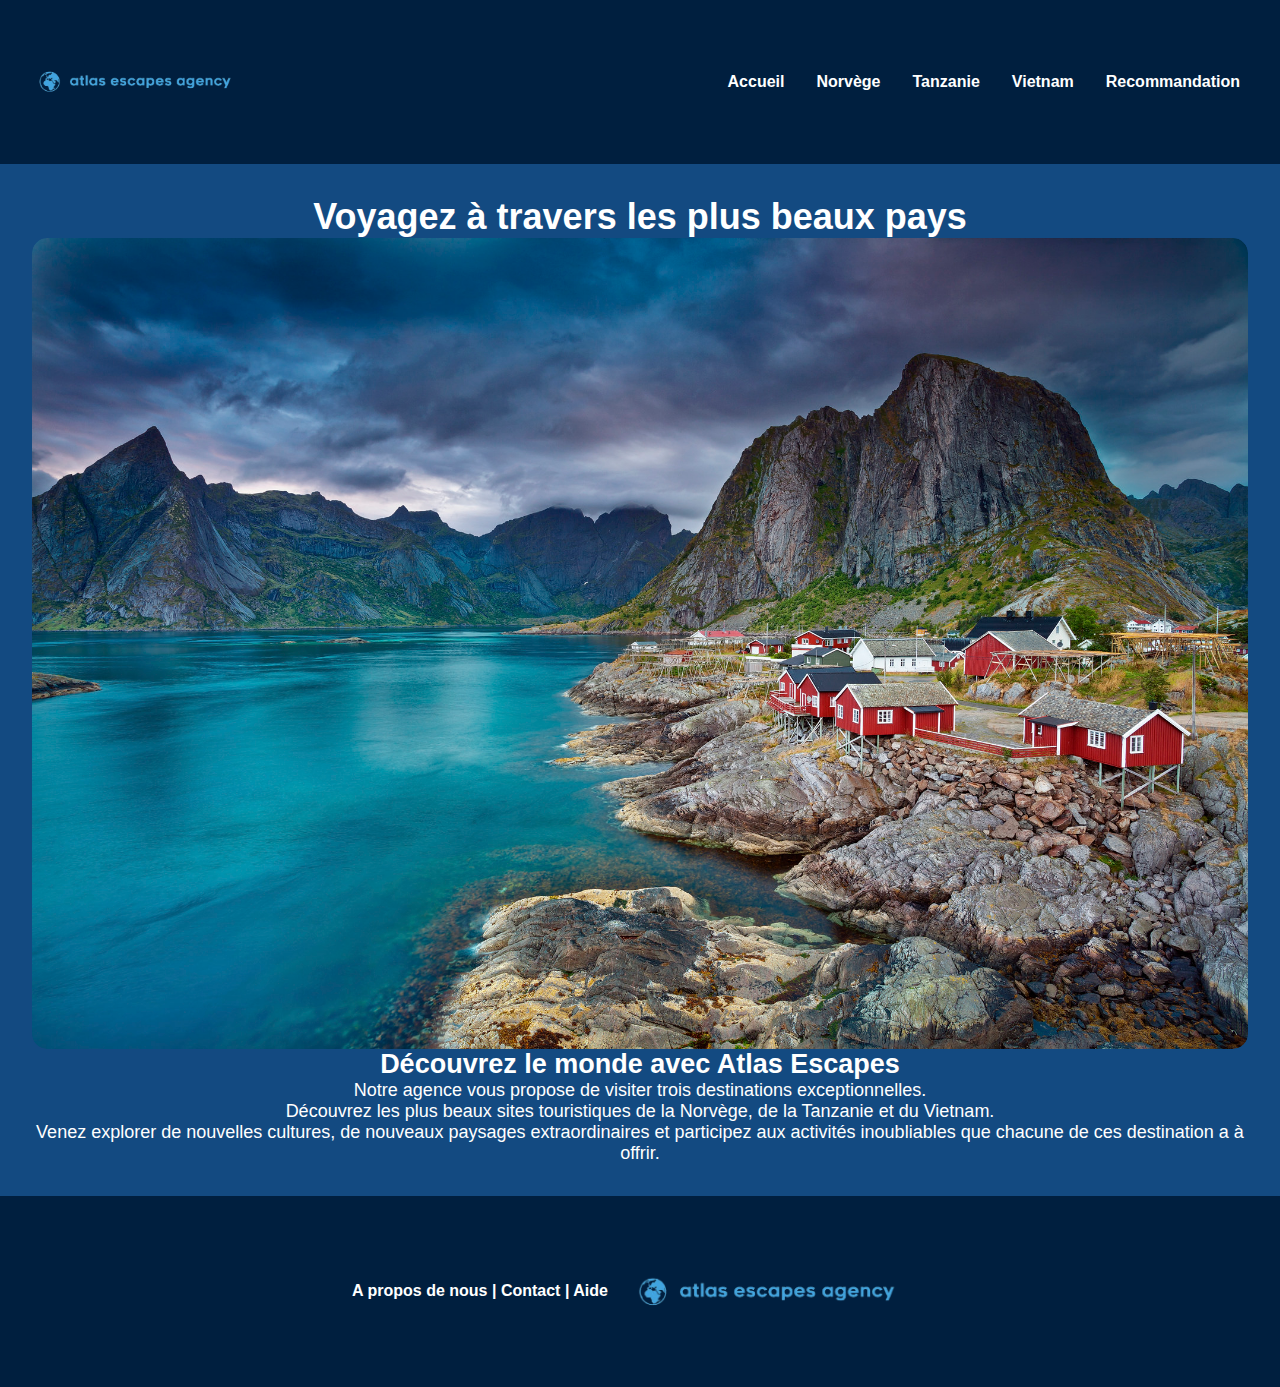
<file: index.html>
<!DOCTYPE html>
<html lang="en">
	<head>
		<meta charset="UTF-8" />
		<meta name="viewport" content="width=device-width, initial-scale=1.0" />
		<title>Document</title>
	</head>
	<body>
		<script>
			//redirection vers la page d'accueil//
			window.location.href = "html/index.html";
		</script>
	</body>
</html>
</file>
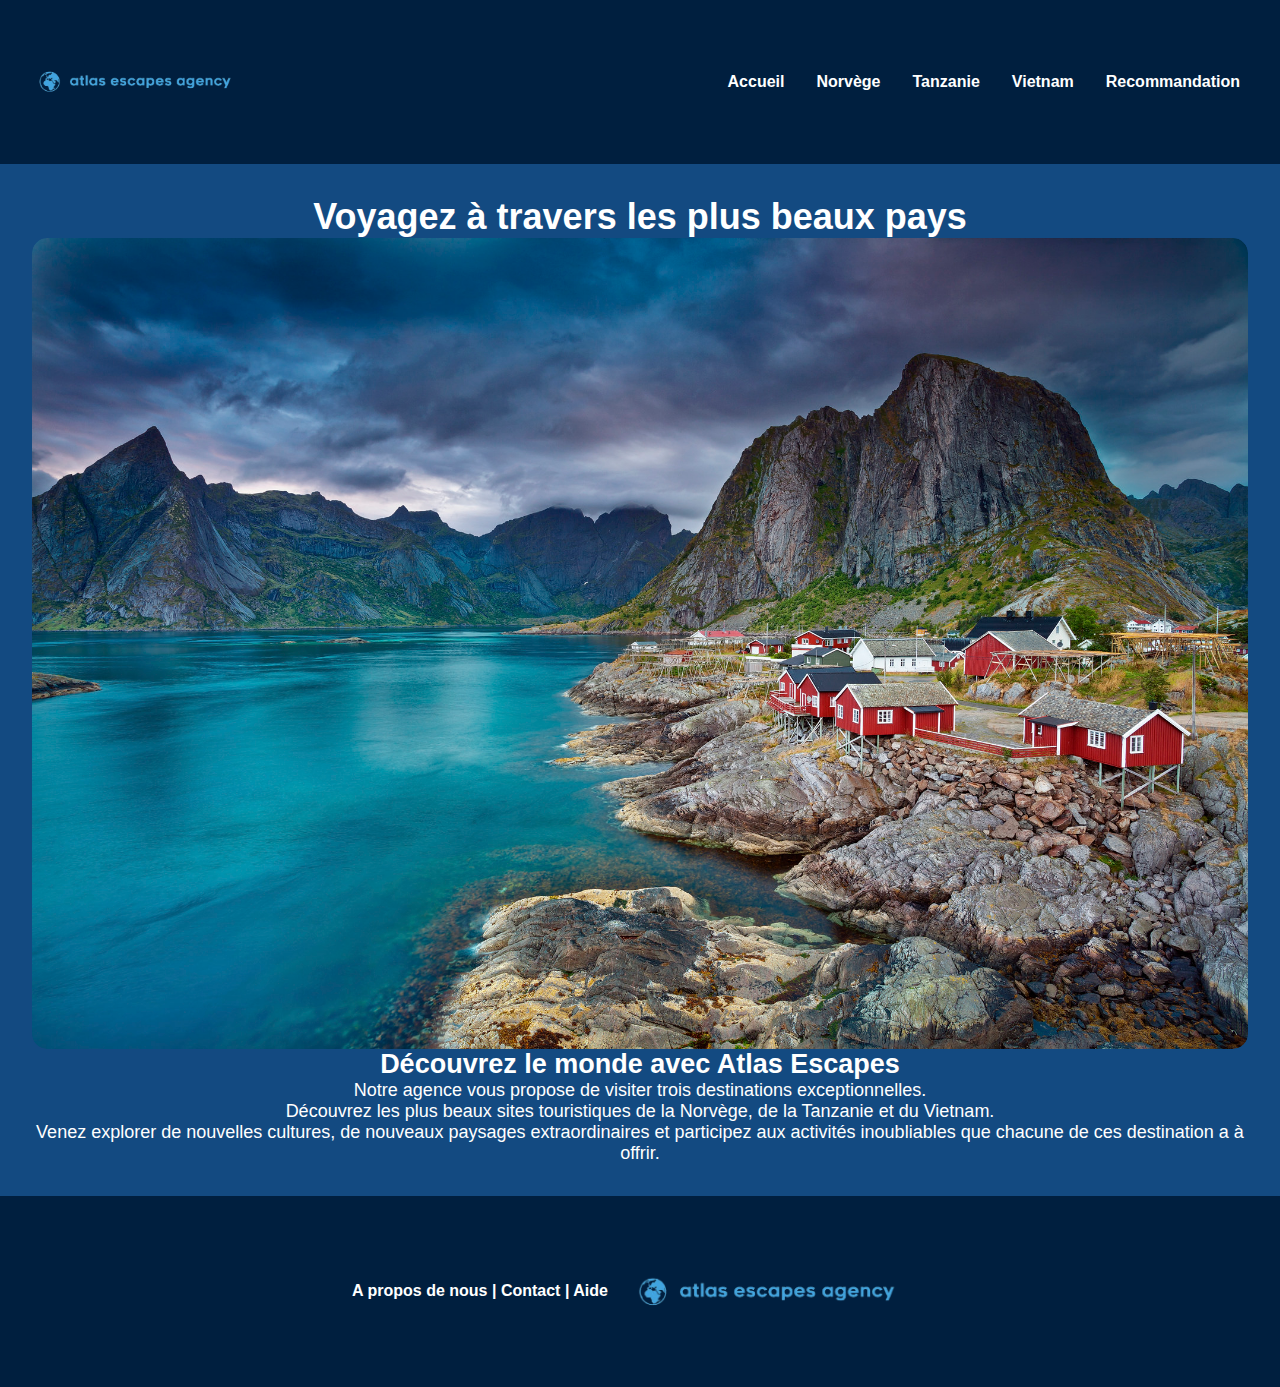
<file: html/index.html>
<!DOCTYPE html>
<html lang="fr">
	<head>
		<meta charset="UTF-8" />
		<meta name="viewport" content="width=device-width, initial-scale=1.0" />
		<title>Accueil</title>
		<link rel="stylesheet" href="../css/index.css" />
		<link rel="stylesheet" href="../css/style.css" />
	</head>
	<body>
		<header>
			<div class="logo">
				<img src="../img/logo-removed.png" alt="" class="logo" />
			</div>
			<nav>
				<ul class="nav-links">
					<li><a href="../html/index.html">Accueil</a></li>
					<li><a href="../html/norvege.html">Norvège</a></li>
					<li><a href="../html/tanzanie.html">Tanzanie</a></li>
					<li><a href="../html/vietnam.html">Vietnam</a></li>
					<li>
						<a href="../html/recommandation.html">Recommandation</a>
					</li>
				</ul>
			</nav>
		</header>

		<main>
			<h1>Voyagez à travers les plus beaux pays</h1>

			<!-- carrousel -->
			<div class="carrousel-container">
				<div class="carrousel">
					<img src="../img/index-norvege.jpeg" alt="" />
					<img src="../img/index-tanzanie.jpg" alt="" />
					<img src="../img/index-vietnam.jpg" alt="" />
				</div>
			</div>

			<section class="agence-info">
				<h2>Découvrez le monde avec Atlas Escapes</h2>
				<p>
					Notre agence vous propose de visiter trois destinations
					exceptionnelles. <br />
					Découvrez les plus beaux sites touristiques de la Norvège,
					de la Tanzanie et du Vietnam. <br />
					Venez explorer de nouvelles cultures, de nouveaux paysages
					extraordinaires et participez aux activités inoubliables que
					chacune de ces destination a à offrir.
				</p>
			</section>
		</main>

		<footer>
			<div class="footer-info">
				<a href="../html/about.html"
					>A propos de nous | Contact | Aide</a
				>
			</div>
			<div class="footer-logo">
				<img src="../img/logo-removed.png" alt="" />
			</div>
		</footer>
	</body>
</html>
</file>
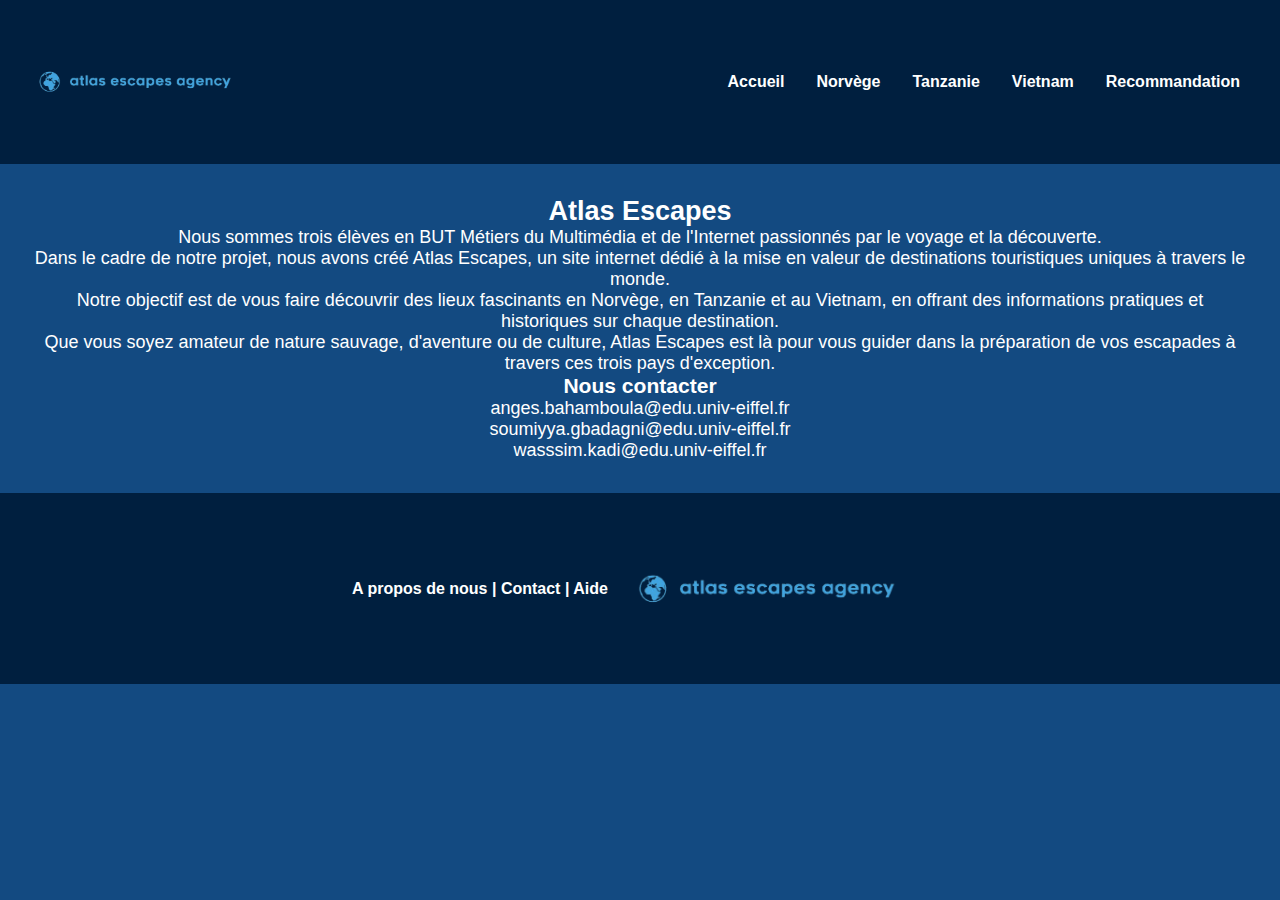
<file: html/about.html>
<!DOCTYPE html>
<html lang="fr">
	<head>
		<meta charset="UTF-8" />
		<meta name="viewport" content="width=device-width, initial-scale=1.0" />
		<title>About</title>
		<link rel="stylesheet" href="../css/index.css" />
		<link rel="stylesheet" href="../css/style.css" />
	</head>
	<body>
		<header>
			<div class="logo">
				<img src="../img/logo-removed.png" alt="" class="logo" />
			</div>
			<nav>
				<ul class="nav-links">
					<li><a href="../html/index.html">Accueil</a></li>
					<li><a href="../html/norvege.html">Norvège</a></li>
					<li><a href="../html/tanzanie.html">Tanzanie</a></li>
					<li><a href="../html/vietnam.html">Vietnam</a></li>
					<li>
						<a href="../html/recommandation.html">Recommandation</a>
					</li>
				</ul>
			</nav>
		</header>

		<main>
			<section class="agence-info">
				<h2>Atlas Escapes</h2>
				<p>
					Nous sommes trois élèves en BUT Métiers du Multimédia et de
					l'Internet passionnés par le voyage et la découverte.
				</p>
				<p>
					Dans le cadre de notre projet, nous avons créé Atlas
					Escapes, un site internet dédié à la mise en valeur de
					destinations touristiques uniques à travers le monde.
				</p>
				<p>
					Notre objectif est de vous faire découvrir des lieux
					fascinants en Norvège, en Tanzanie et au Vietnam, en offrant
					des informations pratiques et historiques sur chaque
					destination.
				</p>
				<p>
					Que vous soyez amateur de nature sauvage, d'aventure ou de
					culture, Atlas Escapes est là pour vous guider dans la
					préparation de vos escapades à travers ces trois pays
					d'exception.
				</p>
			</section>
			<h3>Nous contacter</h3>
			<p>anges.bahamboula@edu.univ-eiffel.fr</p>
			<p>soumiyya.gbadagni@edu.univ-eiffel.fr</p>
			<p>wasssim.kadi@edu.univ-eiffel.fr</p>
		</main>

		<footer>
			<div class="footer-info">
				<a href="../html/about.html"
					>A propos de nous | Contact | Aide</a
				>
			</div>
			<div class="footer-logo">
				<img src="../img/logo-removed.png" alt="" />
			</div>
		</footer>
	</body>
</html>
</file>
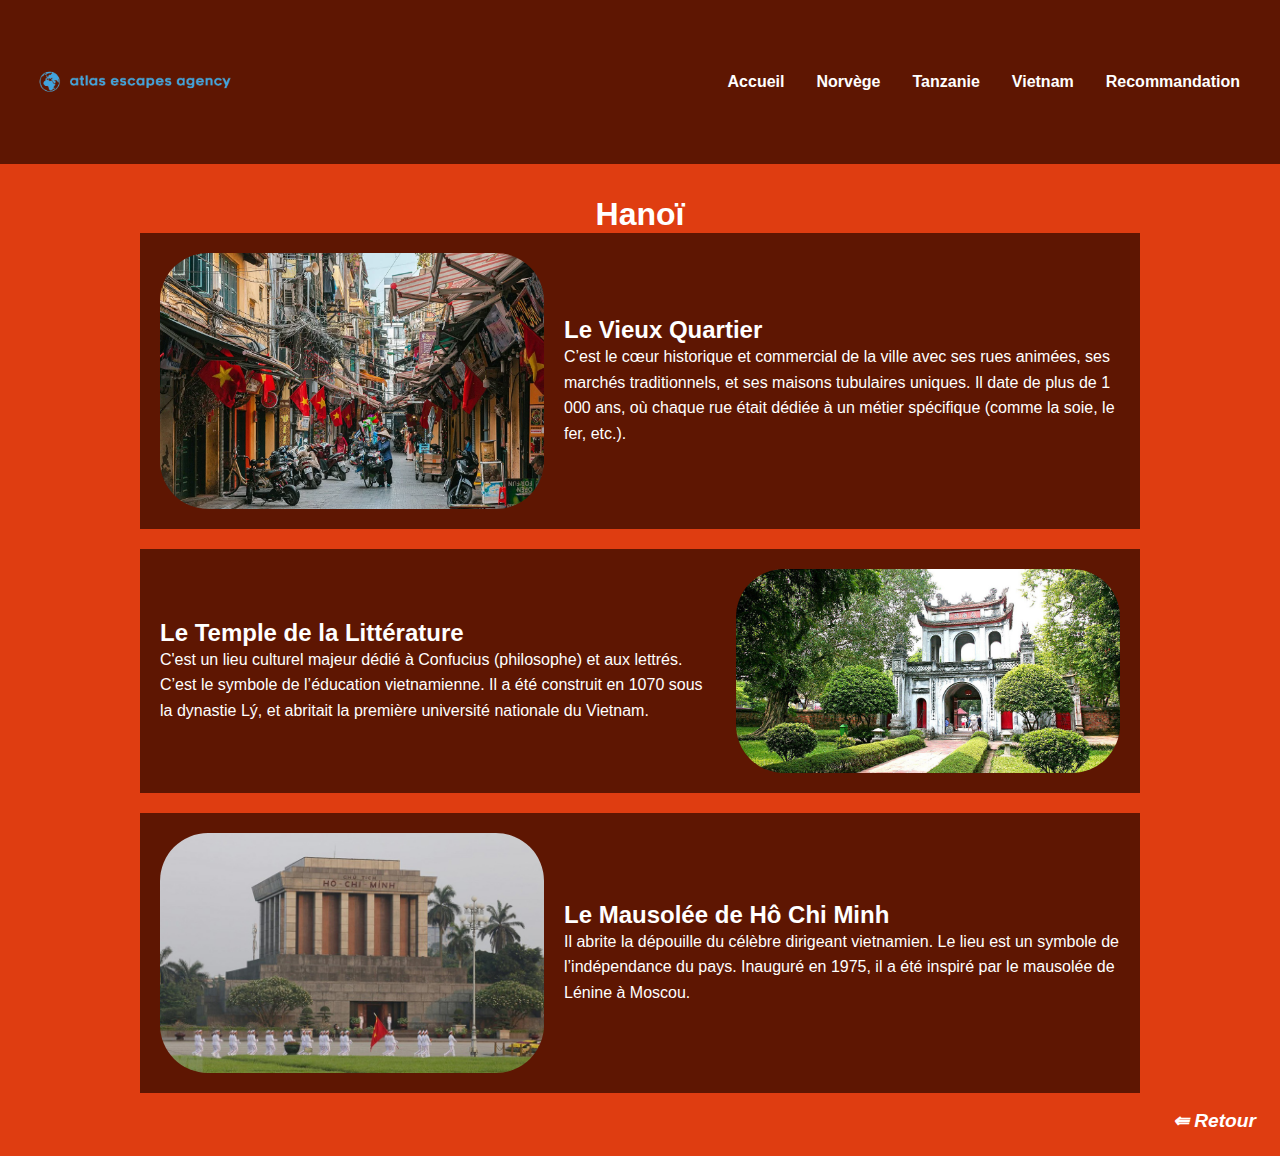
<file: html/hanoi.html>
<!DOCTYPE html>
<html lang="fr">
	<head>
		<meta charset="UTF-8" />
		<meta name="viewport" content="width=device-width, initial-scale=1.0" />
		<title>Hanoï</title>
		<link rel="stylesheet" href="../css/hanoi.css" />
		<link rel="stylesheet" href="../css/style.css" />
	</head>
	<body>
		<header>
			<div class="logo">
				<img src="../img/logo-removed.png" alt="" class="logo" />
			</div>
			<nav>
				<ul class="nav-links">
					<li><a href="../html/index.html">Accueil</a></li>
					<li><a href="../html/norvege.html">Norvège</a></li>
					<li><a href="../html/tanzanie.html">Tanzanie</a></li>
					<li><a href="../html/vietnam.html">Vietnam</a></li>
					<li>
						<a href="../html/recommandation.html">Recommandation</a>
					</li>
				</ul>
			</nav>
		</header>

		<main>
			<h1>Hanoï</h1>

			<!-- info -->
			<section class="info">
				<article class="quartier">
					<img src="../img/hanoi2.jpg.webp" alt="" />

					<div class="texte">
						<h3>Le Vieux Quartier</h3>

						<p>
							C’est le cœur historique et commercial de la ville
							avec ses rues animées, ses marchés traditionnels, et
							ses maisons tubulaires uniques. Il date de plus de 1
							000 ans, où chaque rue était dédiée à un métier
							spécifique (comme la soie, le fer, etc.).
						</p>
					</div>
				</article>
				<article class="temple">
					<div class="texte">
						<h3>Le Temple de la Littérature</h3>
						<p>
							C'est un lieu culturel majeur dédié à Confucius
							(philosophe) et aux lettrés. C’est le symbole de
							l’éducation vietnamienne. Il a été construit en 1070
							sous la dynastie Lý, et abritait la première
							université nationale du Vietnam.
						</p>
					</div>

					<img src="../img/hanoi3.jpg" alt="" />
				</article>
				<article class="mausolee">
					<img src="../img/hanoi4.jpg" alt="" />
					<div class="texte">
						<h3>Le Mausolée de Hô Chi Minh</h3>
						<p>
							Il abrite la dépouille du célèbre dirigeant
							vietnamien. Le lieu est un symbole de l’indépendance
							du pays. Inauguré en 1975, il a été inspiré par le
							mausolée de Lénine à Moscou.
						</p>
					</div>
				</article>
			</section>
		</main>
		<div class="retour">
			<a href="../html/vietnam.html">⇚ Retour</a>
		</div>
	</body>
</html>
</file>
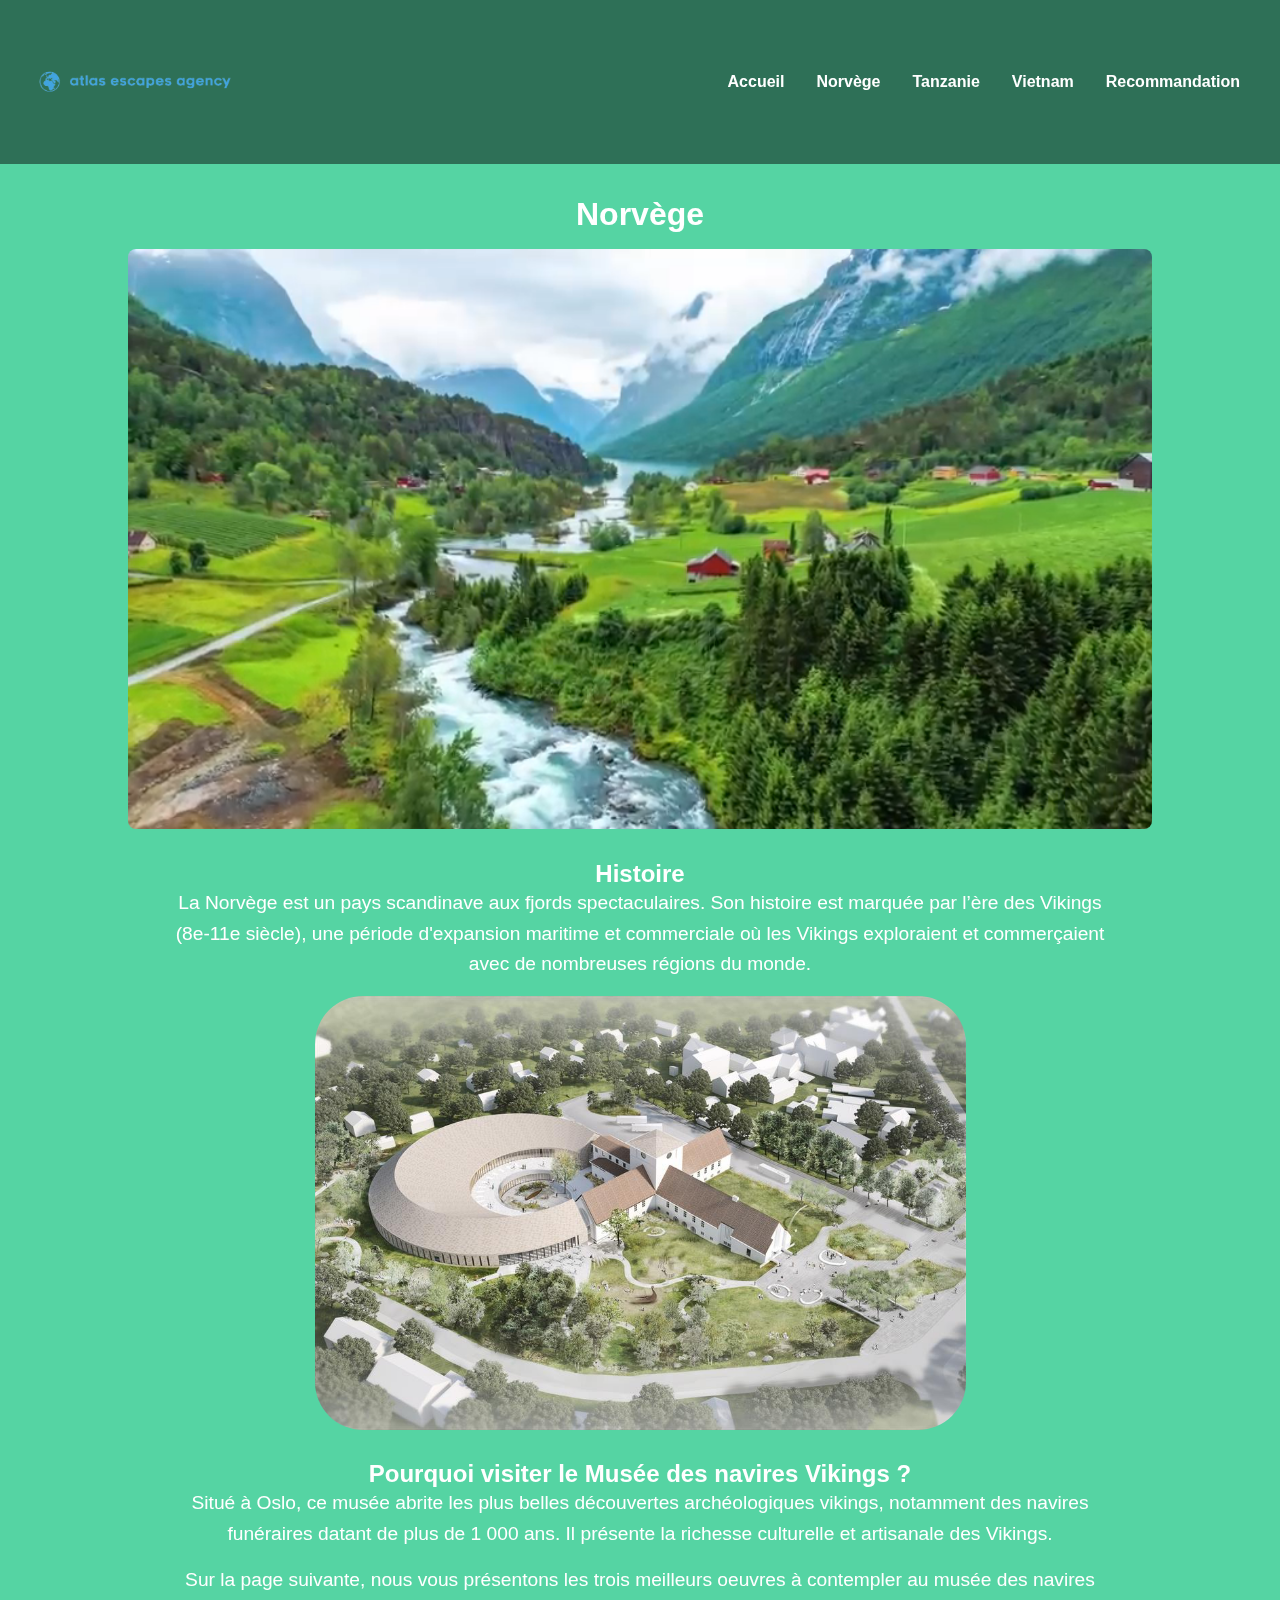
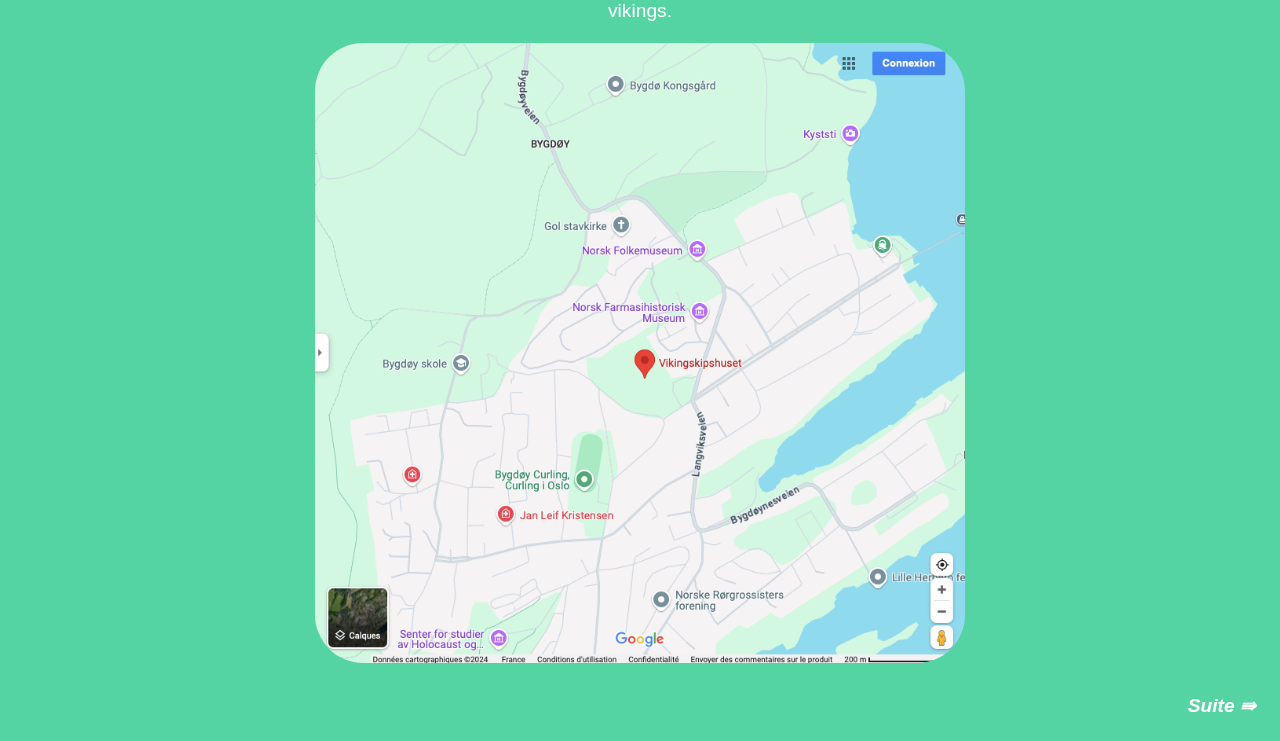
<file: html/norvege.html>
<!DOCTYPE html>
<html lang="fr">
	<head>
		<meta charset="UTF-8" />
		<meta name="viewport" content="width=device-width, initial-scale=1.0" />
		<title>Norvège</title>
		<link rel="stylesheet" href="../css/norvege.css" />
		<link rel="stylesheet" href="../css/style.css" />
	</head>
	<body>
		<header>
			<div class="logo">
				<img src="../img/logo-removed.png" alt="" class="logo" />
			</div>
			<nav>
				<ul class="nav-links">
					<li><a href="../html/index.html">Accueil</a></li>
					<li><a href="../html/norvege.html">Norvège</a></li>
					<li><a href="../html/tanzanie.html">Tanzanie</a></li>
					<li><a href="../html/vietnam.html">Vietnam</a></li>
					<li>
						<a href="../html/recommandation.html">Recommandation</a>
					</li>
				</ul>
			</nav>
		</header>

		<main>
			<h1>Norvège</h1>

			<!-- vid -->
			<section class="video">
				<video autoplay muted loop>
					<source src="../img/norvege.mp4" type="video/mp4" />
				</video>
			</section>

			<!-- info -->
			<section class="info">
				<article>
					<h2>Histoire</h2>
					<p>
						La Norvège est un pays scandinave aux fjords
						spectaculaires. Son histoire est marquée par l’ère des
						Vikings (8e-11e siècle), une période d'expansion
						maritime et commerciale où les Vikings exploraient et
						commerçaient avec de nombreuses régions du monde.
					</p>
					<img src="../img/viking1.jpeg" alt="" />
				</article>

				<article>
					<h2>Pourquoi visiter le Musée des navires Vikings ?</h2>
					<p>
						Situé à Oslo, ce musée abrite les plus belles
						découvertes archéologiques vikings, notamment des
						navires funéraires datant de plus de 1 000 ans. Il
						présente la richesse culturelle et artisanale des
						Vikings.
					</p>
					<p>
						Sur la page suivante, nous vous présentons les trois
						meilleurs oeuvres à contempler au musée des navires
						vikings.
					</p>
					<a href="https://maps.app.goo.gl/1DB8f5ickrq9rFeF9">
						<img src="../img/norvege-map.png" alt=""
					/></a>
				</article>
			</section>
		</main>
		<div class="suite">
			<a href="../html/viking.html">Suite ⇛</a>
		</div>
	</body>
</html>
</file>
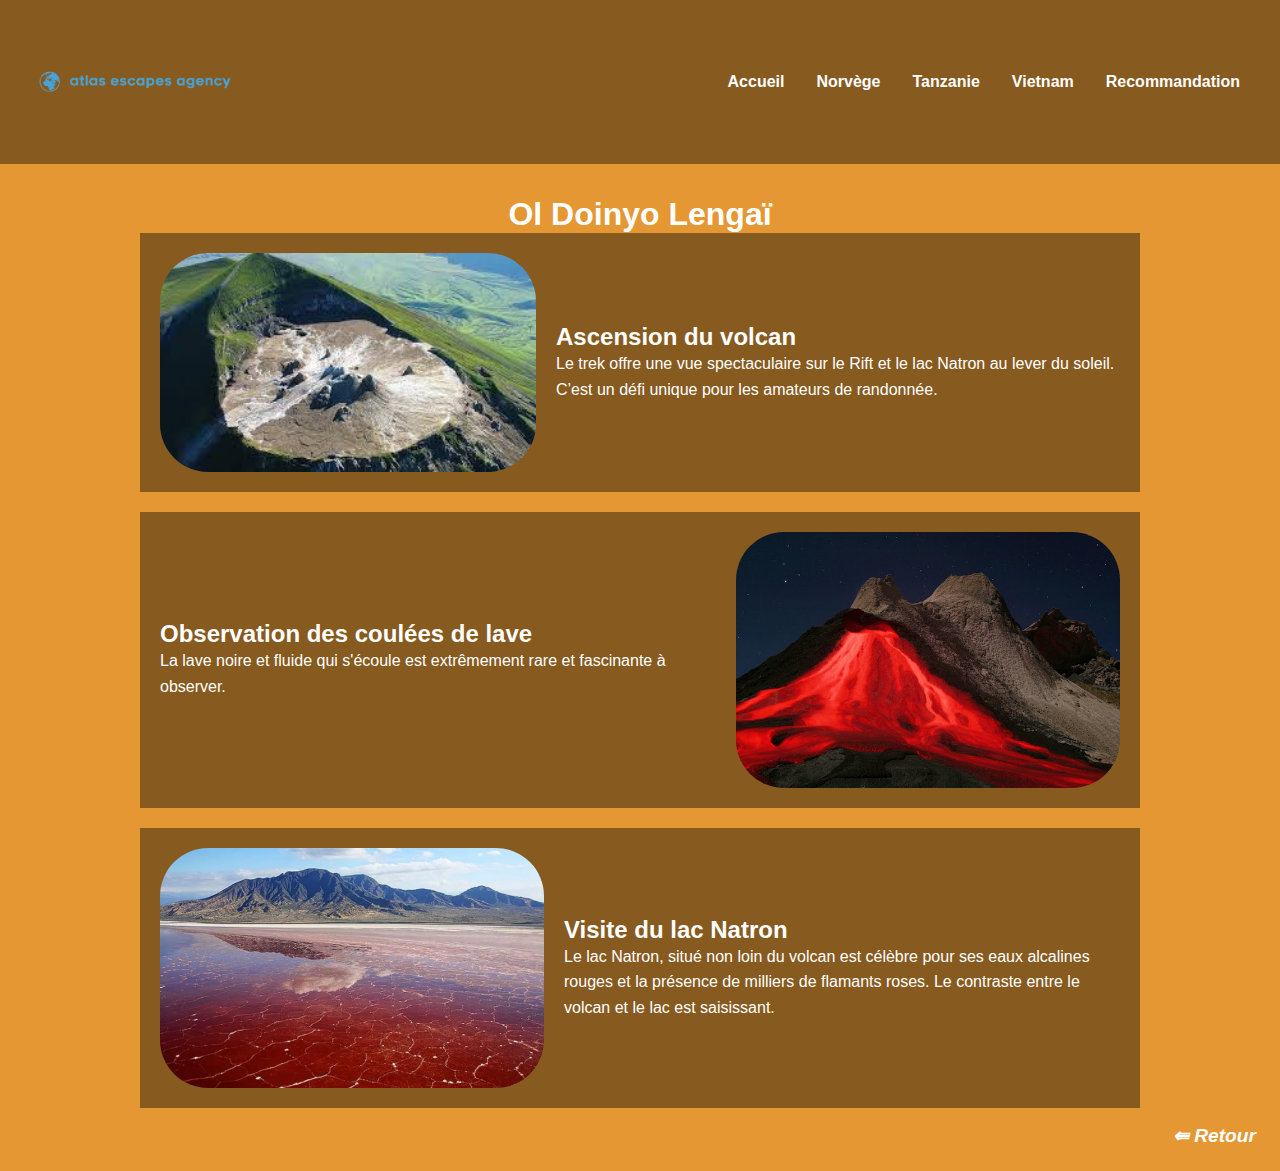
<file: html/odl.html>
<!DOCTYPE html>
<html lang="fr">
	<head>
		<meta charset="UTF-8" />
		<meta name="viewport" content="width=device-width, initial-scale=1.0" />
		<title>Hanoï</title>
		<link rel="stylesheet" href="../css/odl.css" />
		<link rel="stylesheet" href="../css/style.css" />
	</head>
	<body>
		<header>
			<div class="logo">
				<img src="../img/logo-removed.png" alt="" class="logo" />
			</div>
			<nav>
				<ul class="nav-links">
					<li><a href="../html/index.html">Accueil</a></li>
					<li><a href="../html/norvege.html">Norvège</a></li>
					<li><a href="../html/tanzanie.html">Tanzanie</a></li>
					<li><a href="../html/vietnam.html">Vietnam</a></li>
					<li>
						<a href="../html/recommandation.html">Recommandation</a>
					</li>
				</ul>
			</nav>
		</header>

		<main>
			<h1>Ol Doinyo Lengaï</h1>

			<!-- info -->
			<section class="info">
				<article class="ascension">
					<img src="../img/odl2.jpeg" alt="" />
					<div class="texte">
						<h3>Ascension du volcan</h3>
						<p>
							Le trek offre une vue spectaculaire sur le Rift et
							le lac Natron au lever du soleil. C’est un défi
							unique pour les amateurs de randonnée.
						</p>
					</div>
				</article>
				<article class="lave">
					<div class="texte">
						<h3>Observation des coulées de lave</h3>
						<p>
							La lave noire et fluide qui s'écoule est extrêmement
							rare et fascinante à observer.
						</p>
					</div>
					<img src="../img/odl3.jpg" alt="" />
				</article>
				<article class="lac">
					<img src="../img/odl5.png" alt="" />
					<div class="texte">
						<h3>Visite du lac Natron</h3>
						<p>
							Le lac Natron, situé non loin du volcan est célèbre
							pour ses eaux alcalines rouges et la présence de
							milliers de flamants roses. Le contraste entre le
							volcan et le lac est saisissant.
						</p>
					</div>
				</article>
			</section>
		</main>
		<div class="retour">
			<a href="../html/tanzanie.html">⇚ Retour</a>
		</div>
	</body>
</html>
</file>
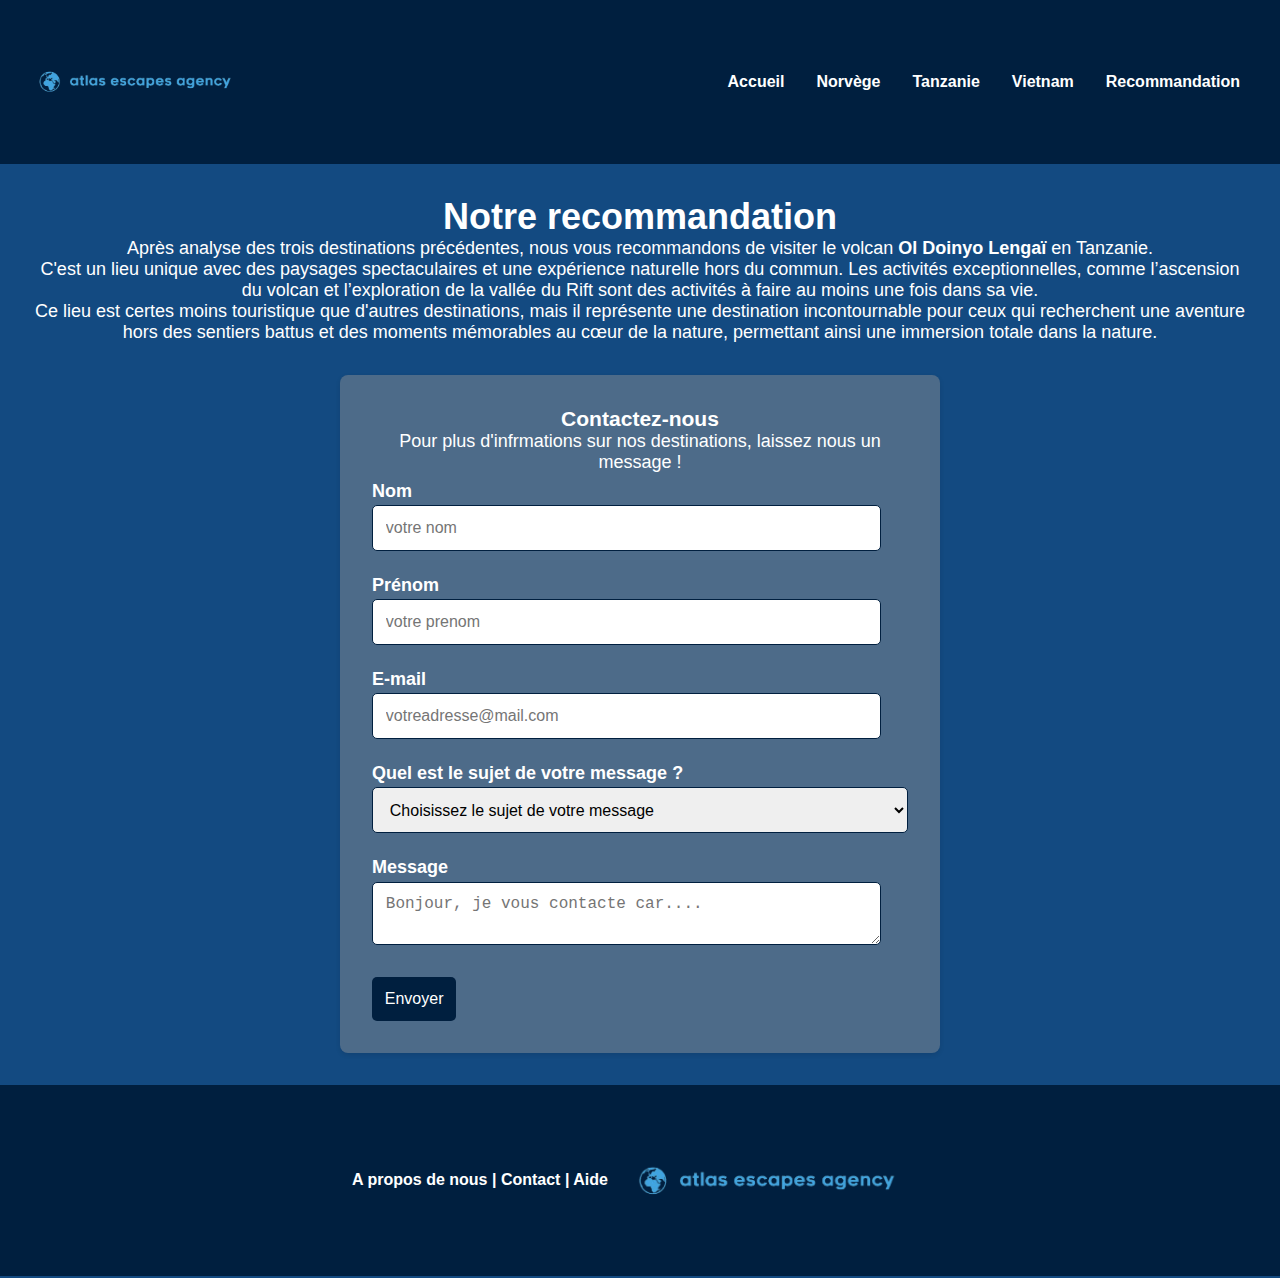
<file: html/recommandation.html>
<!DOCTYPE html>
<html lang="fr">
	<head>
		<meta charset="UTF-8" />
		<meta name="viewport" content="width=device-width, initial-scale=1.0" />
		<title>Recommandation</title>
		<link rel="stylesheet" href="../css/reco.css" />
		<link rel="stylesheet" href="../css/style.css" />
	</head>
	<body>
		<header>
			<div class="logo">
				<img src="../img/logo-removed.png" alt="" class="logo" />
			</div>
			<nav>
				<ul class="nav-links">
					<li><a href="../html/index.html">Accueil</a></li>
					<li><a href="../html/norvege.html">Norvège</a></li>
					<li><a href="../html/tanzanie.html">Tanzanie</a></li>
					<li><a href="../html/vietnam.html">Vietnam</a></li>
					<li>
						<a href="../html/recommandation.html">Recommandation</a>
					</li>
				</ul>
			</nav>
		</header>
		<main>
			<h1>Notre recommandation</h1>
			<p>
				Après analyse des trois destinations précédentes, nous vous
				recommandons de visiter le volcan
				<a href="../html/odl.html">Ol Doinyo Lengaï</a> en Tanzanie.
			</p>
			<p>
				C'est un lieu unique avec des paysages spectaculaires et une
				expérience naturelle hors du commun. Les activités
				exceptionnelles, comme l’ascension du volcan et l’exploration de
				la vallée du Rift sont des activités à faire au moins une fois
				dans sa vie. <br />
				Ce lieu est certes moins touristique que d'autres destinations,
				mais il représente une destination incontournable pour ceux qui
				recherchent une aventure hors des sentiers battus et des moments
				mémorables au cœur de la nature, permettant ainsi une immersion
				totale dans la nature.
			</p>

			<!-- formulaire -->
			<div class="contact">
				<h3>Contactez-nous</h3>
				<p>
					Pour plus d'infrmations sur nos destinations, laissez nous
					un message !
				</p>
				<form action="/page" method="post">
					<div>
						<label for="name">Nom</label>
						<input
							type="text"
							id="name"
							name="name"
							placeholder="votre nom"
							required
						/>
					</div>
					<div>
						<label for="prenom">Prénom</label>
						<input
							type="text"
							id="surname"
							name="surname"
							placeholder="votre prenom"
							required
						/>
					</div>
					<div>
						<label for="email">E-mail</label>
						<input
							type="email"
							id="email"
							name="email"
							placeholder="votreadresse@mail.com"
							required
						/>
					</div>
					<div>
						<label for="sujet"
							>Quel est le sujet de votre message ?</label
						>
						<select name="sujet" id="sujet" required>
							<option value="" disabled selected hidden>
								Choisissez le sujet de votre message
							</option>
							<option value="probleme-web">
								Problème avec le site web
							</option>
							<option value="question-site">
								Question à propos d’un site touristique
							</option>
							<option value="demande-voyage">
								Demande de voyage
							</option>
							<option value="autre">Autre...</option>
						</select>
					</div>
					<div>
						<label for="message">Message</label>
						<textarea
							id="message"
							name="message"
							placeholder="Bonjour, je vous contacte car...."
							required
						></textarea>
					</div>
					<div>
						<button type="submit">Envoyer</button>
					</div>
				</form>
			</div>
		</main>

		<footer>
			<div class="footer-info">
				<a href="../html/about.html"
					>A propos de nous | Contact | Aide</a
				>
			</div>
			<div class="footer-logo">
				<img src="../img/logo-removed.png" alt="" />
			</div>
		</footer>
	</body>
</html>
</file>
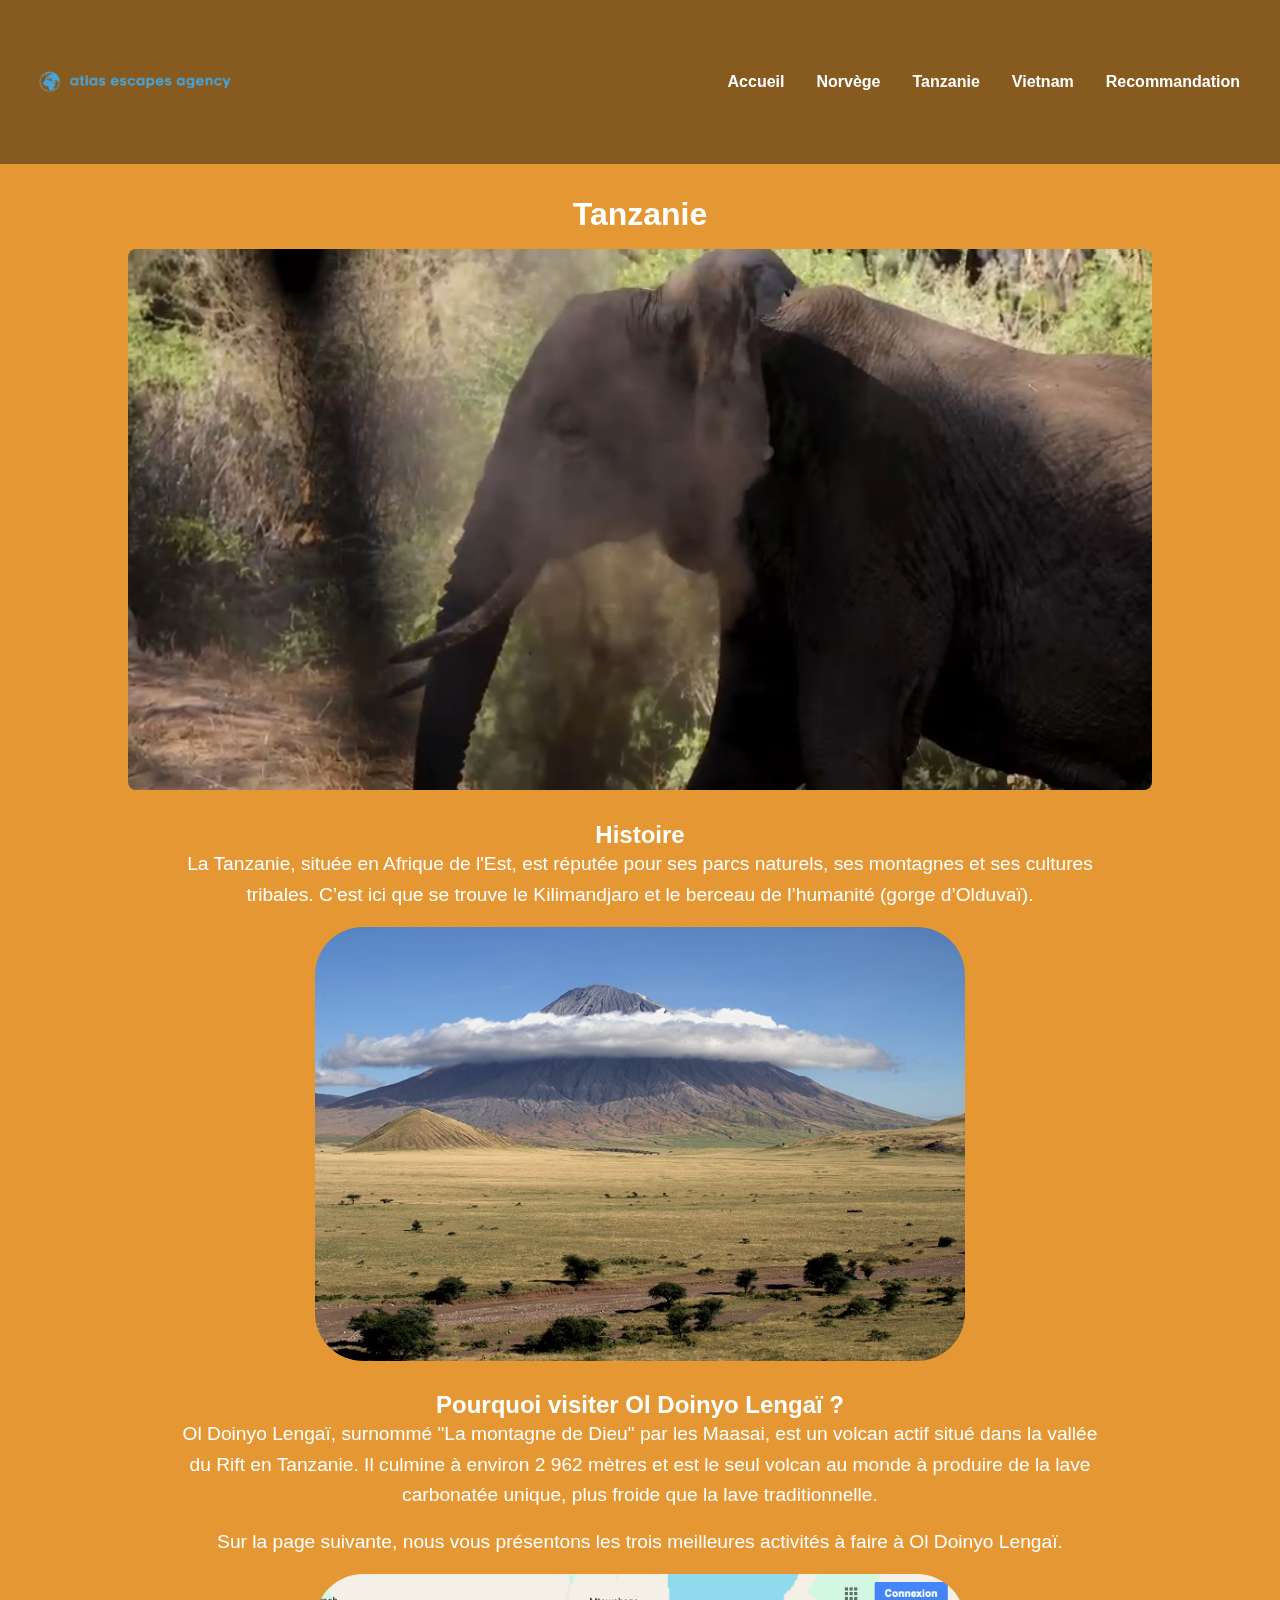
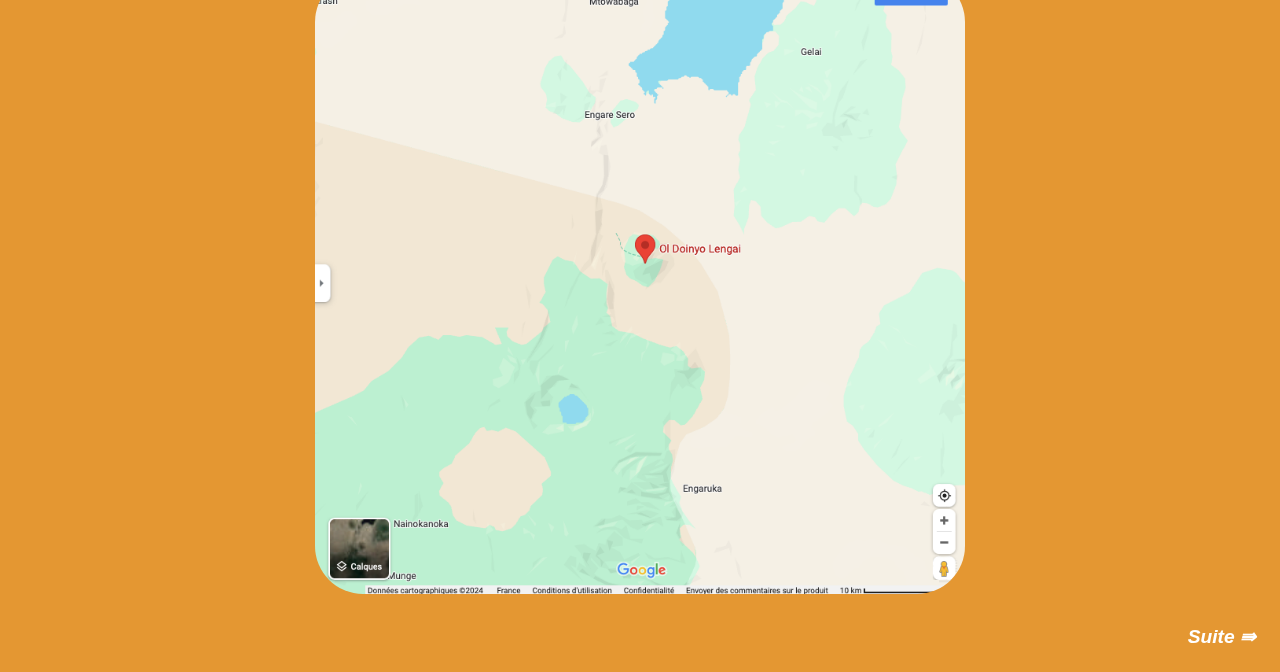
<file: html/tanzanie.html>
<!DOCTYPE html>
<html lang="fr">
	<head>
		<meta charset="UTF-8" />
		<meta name="viewport" content="width=device-width, initial-scale=1.0" />
		<title>Tanzanie</title>
		<link rel="stylesheet" href="../css/tanzanie.css" />
		<link rel="stylesheet" href="../css/style.css" />
	</head>
	<body>
		<header>
			<div class="logo">
				<img src="../img/logo-removed.png" alt="" class="logo" />
			</div>
			<nav>
				<ul class="nav-links">
					<li><a href="../html/index.html">Accueil</a></li>
					<li><a href="../html/norvege.html">Norvège</a></li>
					<li><a href="../html/tanzanie.html">Tanzanie</a></li>
					<li><a href="../html/vietnam.html">Vietnam</a></li>
					<li>
						<a href="../html/recommandation.html">Recommandation</a>
					</li>
				</ul>
			</nav>
		</header>

		<main>
			<h1>Tanzanie</h1>

			<!-- vid -->
			<section class="video">
				<video autoplay muted loop>
					<source src="../img/tanzanie.mp4" type="video/mp4" />
				</video>
			</section>

			<!-- info -->
			<section class="info">
				<article>
					<h2>Histoire</h2>
					<p>
						La Tanzanie, située en Afrique de l'Est, est réputée
						pour ses parcs naturels, ses montagnes et ses cultures
						tribales. C’est ici que se trouve le Kilimandjaro et le
						berceau de l’humanité (gorge d’Olduvaï).
					</p>
					<img src="../img/odl1.jpg" alt="" />
				</article>

				<article>
					<h2>Pourquoi visiter Ol Doinyo Lengaï ?</h2>
					<p>
						Ol Doinyo Lengaï, surnommé "La montagne de Dieu" par les
						Maasai, est un volcan actif situé dans la vallée du Rift
						en Tanzanie. Il culmine à environ 2 962 mètres et est le
						seul volcan au monde à produire de la lave carbonatée
						unique, plus froide que la lave traditionnelle.
					</p>
					<p>
						Sur la page suivante, nous vous présentons les trois
						meilleures activités à faire à Ol Doinyo Lengaï.
					</p>
					<a href="https://maps.app.goo.gl/MeMHWn8Vk6GdFDhg9">
						<img src="../img/tanzanie-map.png" alt=""
					/></a>
				</article>
			</section>
		</main>
		<div class="suite">
			<a href="../html/odl.html">Suite ⇛</a>
		</div>
	</body>
</html>
</file>
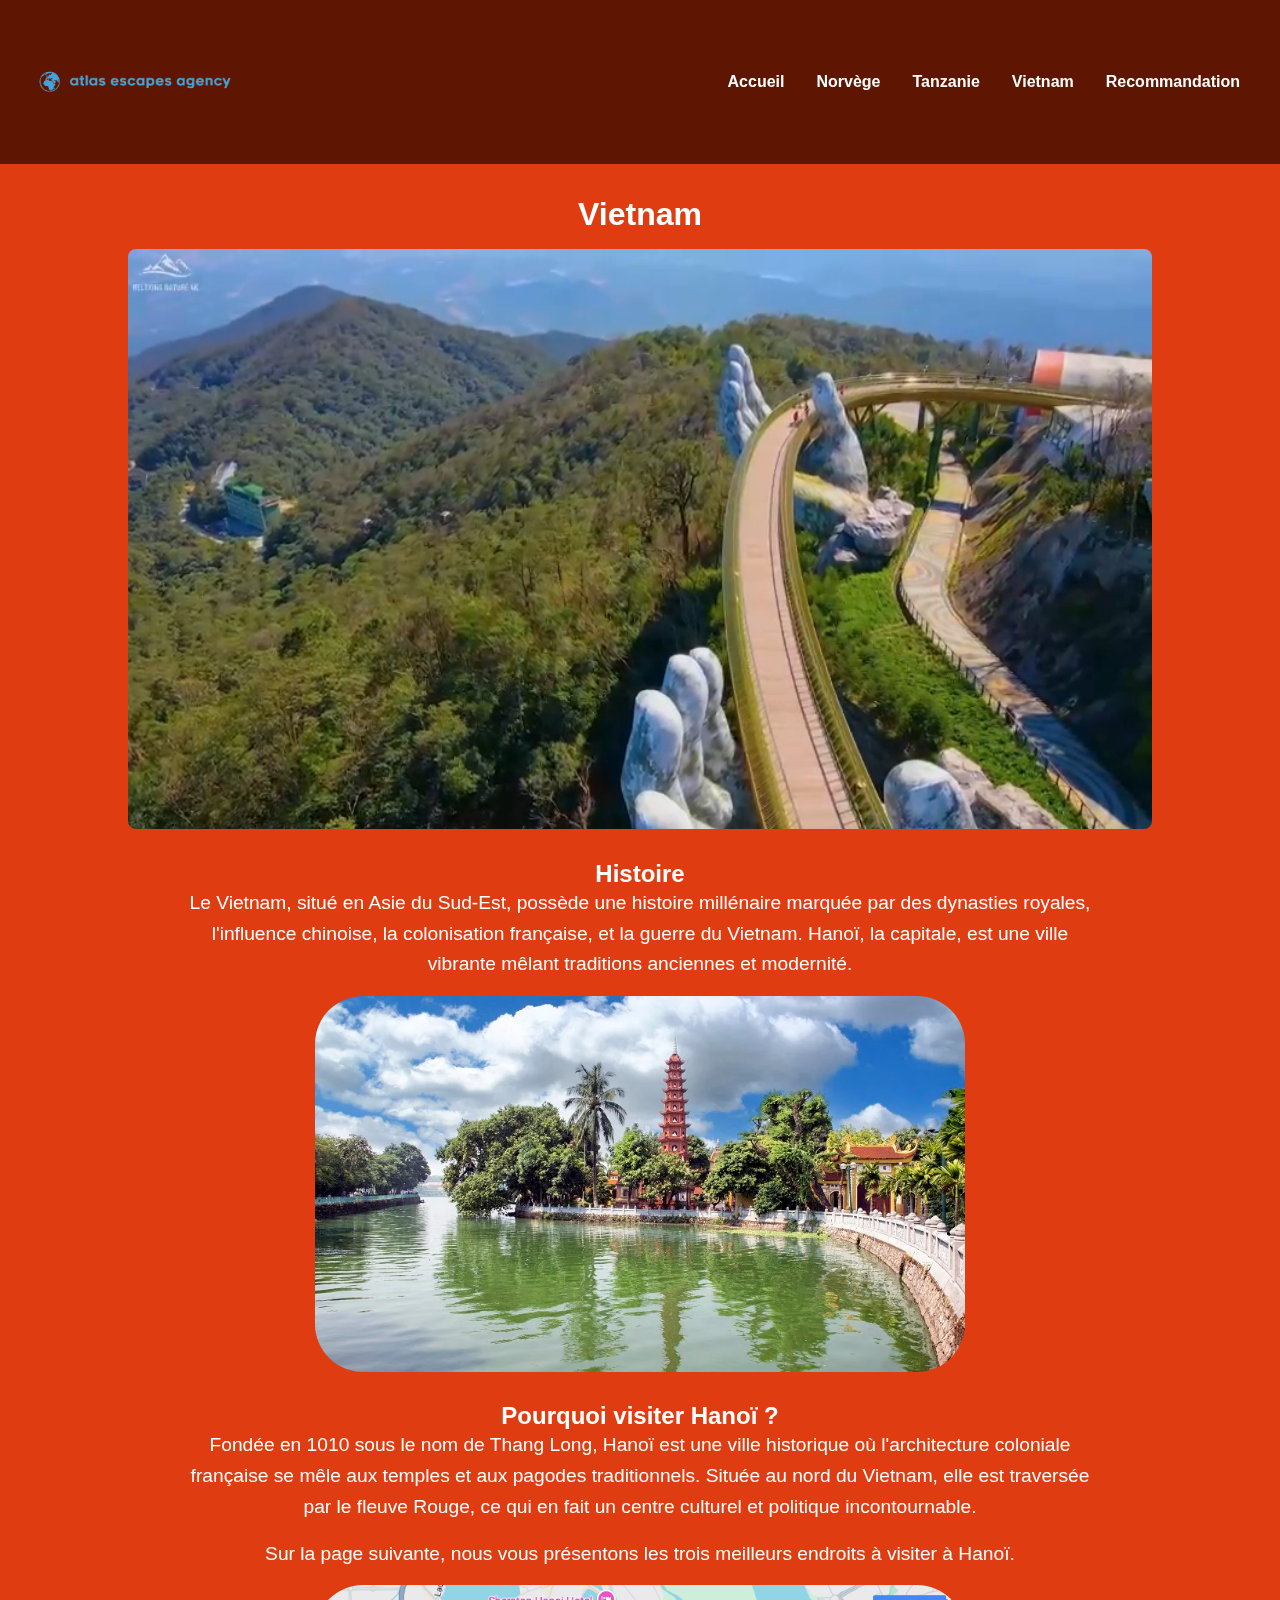
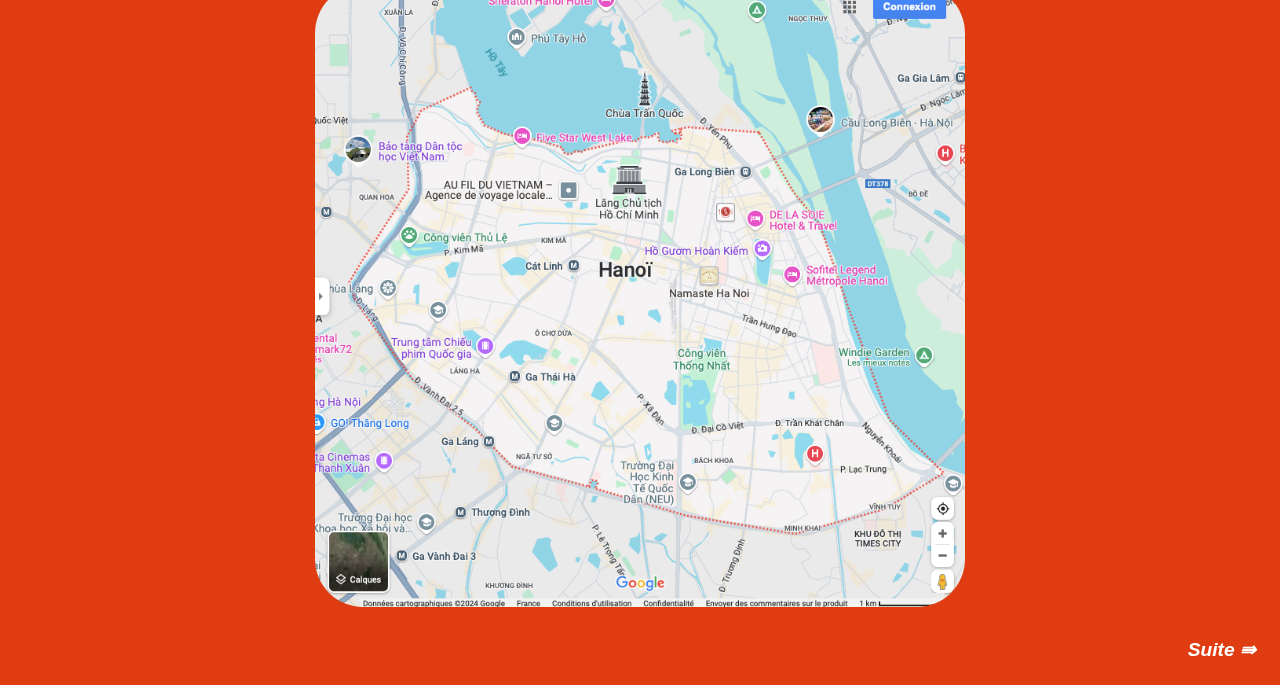
<file: html/vietnam.html>
<!DOCTYPE html>
<html lang="fr">
	<head>
		<meta charset="UTF-8" />
		<meta name="viewport" content="width=device-width, initial-scale=1.0" />
		<title>Vietnam</title>
		<link rel="stylesheet" href="../css/vietnam.css" />
		<link rel="stylesheet" href="../css/style.css" />
	</head>
	<body>
		<header>
			<div class="logo">
				<img src="../img/logo-removed.png" alt="" class="logo" />
			</div>
			<nav>
				<ul class="nav-links">
					<li><a href="../html/index.html">Accueil</a></li>
					<li><a href="../html/norvege.html">Norvège</a></li>
					<li><a href="../html/tanzanie.html">Tanzanie</a></li>
					<li><a href="../html/vietnam.html">Vietnam</a></li>
					<li>
						<a href="../html/recommandation.html">Recommandation</a>
					</li>
				</ul>
			</nav>
		</header>

		<main>
			<h1>Vietnam</h1>

			<!-- vid -->
			<section class="video">
				<video autoplay muted loop>
					<source src="../img/vietnam.mp4" type="video/mp4" />
				</video>
			</section>

			<!-- info -->
			<section class="info">
				<article>
					<h2>Histoire</h2>
					<p>
						Le Vietnam, situé en Asie du Sud-Est, possède une
						histoire millénaire marquée par des dynasties royales,
						l'influence chinoise, la colonisation française, et la
						guerre du Vietnam. Hanoï, la capitale, est une ville
						vibrante mêlant traditions anciennes et modernité.
					</p>
					<img src="../img/hanoi1.webp" alt="" />
				</article>

				<article>
					<h2>Pourquoi visiter Hanoï ?</h2>
					<p>
						Fondée en 1010 sous le nom de Thang Long, Hanoï est une
						ville historique où l'architecture coloniale française
						se mêle aux temples et aux pagodes traditionnels. Située
						au nord du Vietnam, elle est traversée par le fleuve
						Rouge, ce qui en fait un centre culturel et politique
						incontournable.
					</p>
					<p>
						Sur la page suivante, nous vous présentons les trois
						meilleurs endroits à visiter à Hanoï.
					</p>
					<a href="https://maps.app.goo.gl/p5Y8eK9FQB9xBQP37">
						<img src="../img/vietnam-map.png" alt=""
					/></a>
				</article>
			</section>
		</main>
		<div class="suite">
			<a href="../html/hanoi.html">Suite ⇛</a>
		</div>
	</body>
</html>
</file>
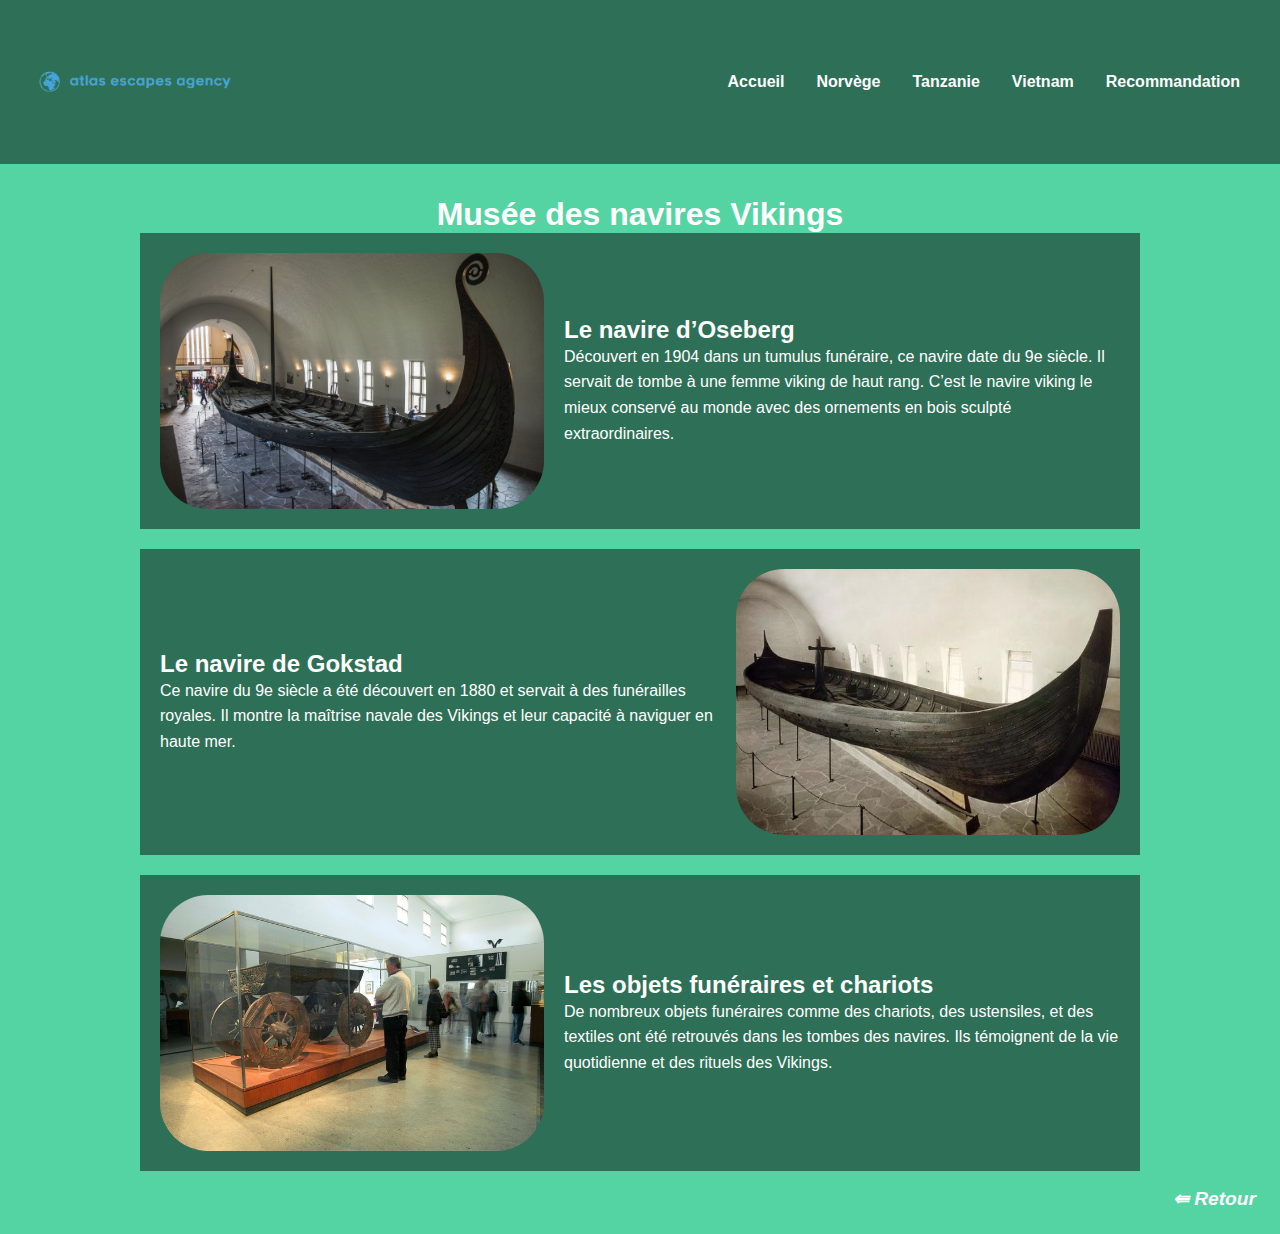
<file: html/viking.html>
<!DOCTYPE html>
<html lang="fr">
	<head>
		<meta charset="UTF-8" />
		<meta name="viewport" content="width=device-width, initial-scale=1.0" />
		<title>Musée des navires Vikings</title>
		<link rel="stylesheet" href="../css/viking.css" />
		<link rel="stylesheet" href="../css/style.css" />
	</head>
	<body>
		<header>
			<div class="logo">
				<img src="../img/logo-removed.png" alt="" class="logo" />
			</div>
			<nav>
				<ul class="nav-links">
					<li><a href="../html/index.html">Accueil</a></li>
					<li><a href="../html/norvege.html">Norvège</a></li>
					<li><a href="../html/tanzanie.html">Tanzanie</a></li>
					<li><a href="../html/vietnam.html">Vietnam</a></li>
					<li>
						<a href="../html/recommandation.html">Recommandation</a>
					</li>
				</ul>
			</nav>
		</header>

		<main>
			<h1>Musée des navires Vikings</h1>

			<!-- info -->
			<section class="info">
				<article class="oseberg">
					<img src="../img/viking2.jpg" alt="" />

					<div class="texte">
						<h3>Le navire d’Oseberg</h3>
						<p>
							Découvert en 1904 dans un tumulus funéraire, ce
							navire date du 9e siècle. Il servait de tombe à une
							femme viking de haut rang. C’est le navire viking le
							mieux conservé au monde avec des ornements en bois
							sculpté extraordinaires.
						</p>
					</div>
				</article>
				<article class="gokstad">
					<div class="texte">
						<h3>Le navire de Gokstad</h3>
						<p>
							Ce navire du 9e siècle a été découvert en 1880 et
							servait à des funérailles royales. Il montre la
							maîtrise navale des Vikings et leur capacité à
							naviguer en haute mer.
						</p>
					</div>
					<img src="../img/viking3.jpeg" alt="" />
				</article>
				<article class="objets">
					<img src="../img/viking5.jpg" alt="" />
					<div class="texte">
						<h3>Les objets funéraires et chariots</h3>
						<p>
							De nombreux objets funéraires comme des chariots,
							des ustensiles, et des textiles ont été retrouvés
							dans les tombes des navires. Ils témoignent de la
							vie quotidienne et des rituels des Vikings.
						</p>
					</div>
				</article>
			</section>
		</main>
		<div class="retour">
			<a href="../html/norvege.html">⇚ Retour</a>
		</div>
	</body>
</html>
</file>
<file: css/index.css>
body {
	margin: 0;
	font-family: "Segoe UI", Tahoma, Geneva, Verdana, sans-serif;
	color: #ffffff;
	background-color: #134a81;
}

header {
	display: flex;
	justify-content: space-between;
	align-items: center;
	background-color: #001f3f;
	color: white;
	padding: 1rem;
}

header .logo {
	width: 10rem;
	margin-right: 10rem;
}
header .logo img {
	width: 15rem;
}

.nav-links {
	display: flex;
	gap: 2rem;
	list-style: none;
	margin-right: 1.5rem;
}

.nav-links a {
	text-decoration: none;
	color: white;
	font-weight: bold;
}

main {
	text-align: center;
	margin: 2rem;
	font-size: large;
}
.carrousel-container {
	width: 100%;
	margin: auto;
	overflow: hidden;
	position: relative;
	border-radius: 15px;
}
.carrousel {
	display: flex;
	animation: slide 23s infinite;
}

.carrousel img {
	width: 100%;
	border-radius: 15px;
	flex-shrink: 0;
}

@keyframes slide {
	0% {
		transform: translateX(0);
	}
	33.33% {
		transform: translateX(-100%);
	}
	66.66% {
		transform: translateX(-200%);
	}
	100% {
		transform: translateX(0);
	}
}

footer {
	display: flex;
	justify-content: center;
	align-items: center;
	background-color: #001f3f;
	text-align: center;
	padding: 0.5rem;
}

.footer-info a {
	text-decoration: none;
	color: white;
	font-weight: bold;
}
.footer-logo img {
	width: 20rem;
	height: auto;
}
</file>
<file: css/style.css>
* {
	margin: 0;
	padding: 0;
	box-sizing: border-box;
}
body {
	/* empecher de drag les images */
	user-select: none;
	-webkit-user-drag: none;
	-khtml-user-drag: none;
	-moz-user-drag: none;
	-o-user-drag: none;
	-ms-user-drag: none;
}
</file>
<file: css/hanoi.css>
body {
	margin: 0;
	font-family: "Segoe UI", Tahoma, Geneva, Verdana, sans-serif;
	color: #ffffff;
	background-color: #df3d11;
}

header {
	display: flex;
	justify-content: space-between;
	align-items: center;
	background-color: #5e1602;
	color: white;
	padding: 1rem;
}

header .logo {
	width: 10rem;
	margin-right: 10rem;
}
header .logo img {
	width: 15rem;
}

.nav-links {
	display: flex;
	gap: 2rem;
	list-style: none;
	margin-right: 1.5rem;
}

.nav-links a {
	text-decoration: none;
	color: white;
	font-weight: bold;
}

h1 {
	text-align: center;
	color: #ffffff;
	margin-top: 2rem;
}

.info {
	display: flex;
	flex-direction: column;
	align-items: center;
	gap: 20px;
	width: 90%;
	margin: 0 auto;
}

article {
	display: flex;
	align-items: center;
	gap: 20px;
	width: 100%;
	max-width: 1000px;
	padding: 20px;
	background-color: #5e1602;
}

article img {
	width: 40%;
	height: auto;
	border-radius: 3rem;
	object-fit: cover;
}

article .texte {
	width: 60%;
}

article h3 {
	margin-top: 0;
	font-size: 1.5rem;
}

article p {
	font-size: 1rem;
	line-height: 1.6;
}

.retour {
	text-align: right;
	margin-right: 1.5rem;
	margin-bottom: 1.5rem;
	margin-top: 1rem;
}
.retour a {
	text-decoration: none;
	color: white;
	font-weight: bold;
	font-style: italic;
	font-size: larger;
}
</file>
<file: css/norvege.css>
body {
	margin: 0;
	font-family: "Segoe UI", Tahoma, Geneva, Verdana, sans-serif;
	color: #ffffff;
	background-color: #55d4a3;
}

header {
	display: flex;
	justify-content: space-between;
	align-items: center;
	background-color: #2e7057;
	color: white;
	padding: 1rem;
}

header .logo {
	width: 10rem;
	margin-right: 10rem;
}
header .logo img {
	width: 15rem;
}

.nav-links {
	display: flex;
	gap: 2rem;
	list-style: none;
	margin-right: 1.5rem;
}

.nav-links a {
	text-decoration: none;
	color: white;
	font-weight: bold;
}

h1 {
	text-align: center;
	color: #ffffff;
	margin-top: 2rem;
}

video {
	display: block;
	width: 80%;
	margin: 1rem auto;
	border-radius: 8px;
}

section.info {
	text-align: center;
	margin: 0 auto;
}

article {
	margin-bottom: 1rem;
	max-width: 60rem;
	margin: 0 auto;
	text-align: center;
	padding: 15px;
}

article p {
	line-height: 1.6;
	margin-bottom: 1rem;
	font-size: larger;
}

article img {
	display: block;
	margin: 0 auto;
	max-width: 70%;
	height: auto;
	border-radius: 3rem;
}

.suite {
	text-align: right;
	margin-right: 1.5rem;
	margin-bottom: 1.5rem;
	margin-top: 1rem;
}
.suite a {
	text-decoration: none;
	color: white;
	font-weight: bold;
	font-style: italic;
	font-size: larger;
}
</file>
<file: css/odl.css>
body {
	margin: 0;
	font-family: "Segoe UI", Tahoma, Geneva, Verdana, sans-serif;
	color: #ffffff;
	background-color: #e49732;
}

header {
	display: flex;
	justify-content: space-between;
	align-items: center;
	background-color: #875a1f;
	color: white;
	padding: 1rem;
}

header .logo {
	width: 10rem;
	margin-right: 10rem;
}
header .logo img {
	width: 15rem;
}

.nav-links {
	display: flex;
	gap: 2rem;
	list-style: none;
	margin-right: 1.5rem;
}

.nav-links a {
	text-decoration: none;
	color: white;
	font-weight: bold;
}

h1 {
	text-align: center;
	color: #ffffff;
	margin-top: 2rem;
}

.info {
	display: flex;
	flex-direction: column;
	align-items: center;
	gap: 20px;
	width: 90%;
	margin: 0 auto;
}

article {
	display: flex;
	align-items: center;
	gap: 20px;
	width: 100%;
	max-width: 1000px;
	padding: 20px;
	background-color: #875a1f;
}

article img {
	width: 40%;
	height: auto;
	border-radius: 3rem;
	object-fit: cover;
}

article .texte {
	width: 60%;
}

article h3 {
	margin-top: 0;
	font-size: 1.5rem;
}

article p {
	font-size: 1rem;
	line-height: 1.6;
}

.retour {
	text-align: right;
	margin-right: 1.5rem;
	margin-bottom: 1.5rem;
	margin-top: 1rem;
}
.retour a {
	text-decoration: none;
	color: white;
	font-weight: bold;
	font-style: italic;
	font-size: larger;
}
</file>
<file: css/reco.css>
body {
	margin: 0;
	font-family: "Segoe UI", Tahoma, Geneva, Verdana, sans-serif;
	color: #ffffff;
	background-color: #134a81;
}

header {
	display: flex;
	justify-content: space-between;
	align-items: center;
	background-color: #001f3f;
	color: white;
	padding: 1rem;
}

header .logo {
	width: 10rem;
	margin-right: 10rem;
}
header .logo img {
	width: 15rem;
}

.nav-links {
	display: flex;
	gap: 2rem;
	list-style: none;
	margin-right: 1.5rem;
}

.nav-links a {
	text-decoration: none;
	color: white;
	font-weight: bold;
}

main {
	text-align: center;
	margin: 2rem;
	font-size: large;
}
p a {
	text-decoration: none;
	color: white;
	font-size: large;
	font-weight: bold;
}

/* formulaire */
.contact {
	background-color: #4d6b89;
	margin: 2rem auto;
	padding: 2rem;
	max-width: 600px;
	border-radius: 8px;
	box-shadow: 0 2px 5px rgba(0, 0, 0, 0.1);
}

.contact form {
	display: flex;
	flex-direction: column;
}

.contact div {
	display: flex;
	flex-direction: column;
	align-items: flex-start;
	justify-content: center;
}

.contact label {
	margin: 0.5rem 0 0.2rem;
	font-weight: bold;
}

.contact input,
.contact textarea {
	padding: 0.8rem;
	margin-bottom: 1rem;
	margin-top: 0.5;
	border: 1px solid #001f3f;
	border-radius: 5px;
	font-size: 1rem;
	width: 95%;
	min-width: 95%;
	max-width: 95%;
	min-height: 1rem;
}

select {
	padding: 0.8rem;
	margin-bottom: 1rem;
	margin-top: 0.5;
	border: 1px solid #001f3f;
	border-radius: 5px;
	font-size: 1rem;
	width: 100%;
	min-width: 100%;
	max-width: 100%;
	min-height: 1rem;
}

.contact button {
	background-color: #001f3f;
	color: #ffffff;
	border: none;
	padding: 0.8rem;
	border-radius: 5px;
	cursor: pointer;
	font-size: 1rem;
	margin-top: 1rem;
}

footer {
	display: flex;
	justify-content: center;
	align-items: center;
	background-color: #001f3f;
	text-align: center;
	padding: 0.5rem;
}

.footer-info a {
	text-decoration: none;
	color: white;
	font-weight: bold;
}
.footer-logo img {
	width: 20rem;
	height: auto;
}
</file>
<file: css/tanzanie.css>
body {
	margin: 0;
	font-family: "Segoe UI", Tahoma, Geneva, Verdana, sans-serif;
	color: #ffffff;
	background-color: #e49732;
}

header {
	display: flex;
	justify-content: space-between;
	align-items: center;
	background-color: #875a1f;
	color: white;
	padding: 1rem;
}

header .logo {
	width: 10rem;
	margin-right: 10rem;
}
header .logo img {
	width: 15rem;
}

.nav-links {
	display: flex;
	gap: 2rem;
	list-style: none;
	margin-right: 1.5rem;
}

.nav-links a {
	text-decoration: none;
	color: white;
	font-weight: bold;
}

h1 {
	text-align: center;
	color: #ffffff;
	margin-top: 2rem;
}

video {
	display: block;
	width: 80%;
	margin: 1rem auto;
	border-radius: 8px;
}

section.info {
	text-align: center;
	margin: 0 auto;
}

article {
	margin-bottom: 1rem;
	max-width: 60rem;
	margin: 0 auto;
	text-align: center;
	padding: 15px;
}

article p {
	line-height: 1.6;
	margin-bottom: 1rem;
	font-size: larger;
}

article img {
	display: block;
	margin: 0 auto;
	max-width: 70%;
	height: auto;
	border-radius: 3rem;
}

.suite {
	text-align: right;
	margin-right: 1.5rem;
	margin-bottom: 1.5rem;
	margin-top: 1rem;
}
.suite a {
	text-decoration: none;
	color: white;
	font-weight: bold;
	font-style: italic;
	font-size: larger;
}
</file>
<file: css/vietnam.css>
body {
	margin: 0;
	font-family: "Segoe UI", Tahoma, Geneva, Verdana, sans-serif;
	color: #ffffff;
	background-color: #df3d11;
}

header {
	display: flex;
	justify-content: space-between;
	align-items: center;
	background-color: #5e1602;
	color: white;
	padding: 1rem;
}

header .logo {
	width: 10rem;
	margin-right: 10rem;
}
header .logo img {
	width: 15rem;
}

.nav-links {
	display: flex;
	gap: 2rem;
	list-style: none;
	margin-right: 1.5rem;
}

.nav-links a {
	text-decoration: none;
	color: white;
	font-weight: bold;
}

h1 {
	text-align: center;
	color: #ffffff;
	margin-top: 2rem;
}

video {
	display: block;
	width: 80%;
	margin: 1rem auto;
	border-radius: 8px;
}

section.info {
	text-align: center;
	margin: 0 auto;
}

article {
	margin-bottom: 1rem;
	max-width: 60rem;
	margin: 0 auto;
	text-align: center;
	padding: 15px;
}

article p {
	line-height: 1.6;
	margin-bottom: 1rem;
	font-size: larger;
}

article img {
	display: block;
	margin: 0 auto;
	max-width: 70%;
	height: auto;
	border-radius: 3rem;
}

.suite {
	text-align: right;
	margin-right: 1.5rem;
	margin-bottom: 1.5rem;
	margin-top: 1rem;
}
.suite a {
	text-decoration: none;
	color: white;
	font-weight: bold;
	font-style: italic;
	font-size: larger;
}
</file>
<file: css/viking.css>
body {
	margin: 0;
	font-family: "Segoe UI", Tahoma, Geneva, Verdana, sans-serif;
	color: #ffffff;
	background-color: #55d4a3;
}

header {
	display: flex;
	justify-content: space-between;
	align-items: center;
	background-color: #2e7057;
	color: white;
	padding: 1rem;
}

header .logo {
	width: 10rem;
	margin-right: 10rem;
}
header .logo img {
	width: 15rem;
}

.nav-links {
	display: flex;
	gap: 2rem;
	list-style: none;
	margin-right: 1.5rem;
}

.nav-links a {
	text-decoration: none;
	color: white;
	font-weight: bold;
}

h1 {
	text-align: center;
	color: #ffffff;
	margin-top: 2rem;
}

h1 {
	text-align: center;
	color: #ffffff;
	margin-top: 2rem;
}

.info {
	display: flex;
	flex-direction: column;
	align-items: center;
	gap: 20px;
	width: 90%;
	margin: 0 auto;
}

article {
	display: flex;
	align-items: center;
	gap: 20px;
	width: 100%;
	max-width: 1000px;
	padding: 20px;
	background-color: #2e7057;
}

article img {
	width: 40%;
	height: auto;
	border-radius: 3rem;
	object-fit: cover;
}

article .texte {
	width: 60%;
}

article h3 {
	margin-top: 0;
	font-size: 1.5rem;
}

article p {
	font-size: 1rem;
	line-height: 1.6;
}

.retour {
	text-align: right;
	margin-right: 1.5rem;
	margin-bottom: 1.5rem;
	margin-top: 1rem;
}
.retour a {
	text-decoration: none;
	color: white;
	font-weight: bold;
	font-style: italic;
	font-size: larger;
}
</file>
